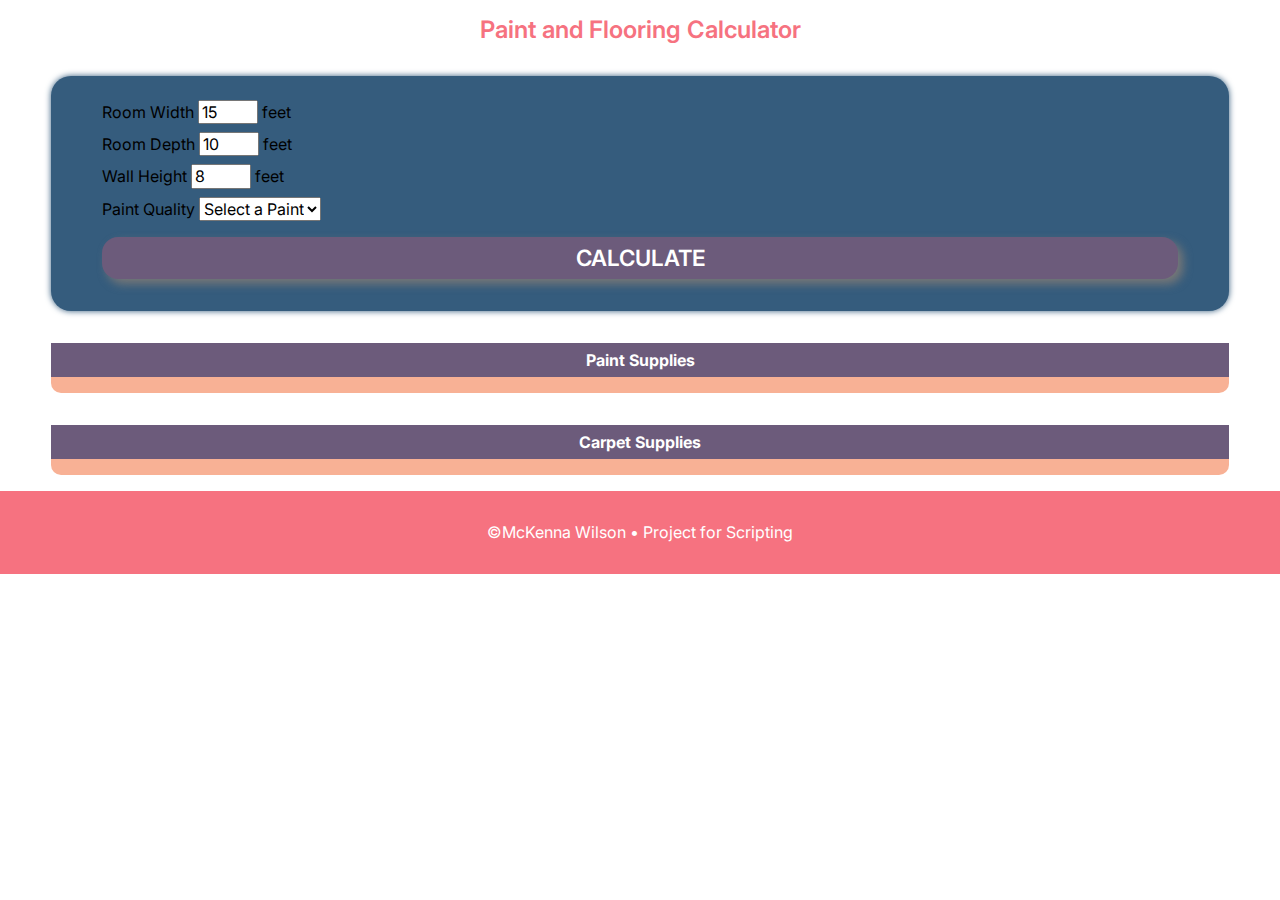
<file: 04HomeImprovement/index.html>
<!DOCTYPE html>
<html lang="en">

<head>
    <meta charset="UTF-8">
    <meta name="viewport" content="width=device-width, initial-scale=1.0">
    <title>Document</title>

    <link rel="preconnect" href="https://fonts.googleapis.com">
    <link rel="preconnect" href="https://fonts.gstatic.com" crossorigin>
    <link href="https://fonts.googleapis.com/css2?family=Cormorant+Garamond:ital,wght@0,300..700;1,300..700&family=Inter:ital,opsz,wght@0,14..32,100..900;1,14..32,100..900&family=Libertinus+Serif+Display&family=Onest:wght@100..900&display=swap"rel="stylesheet">


    <link rel="icon" type="image/png" sizes="32x32" href="favicon-16x16.png">
    <link rel="icon" type="image/png" sizes="16x16" href="favicon-32x32.png">



    <link rel="stylesheet" href="css/normalize.css">
    <link rel="stylesheet" href="css/small.css">
    <link rel="stylesheet" href="css/medium.css">
    <link rel="stylesheet" href="css/large.css">

</head>

<body>
    <header>
        <h1>Paint and Flooring Calculator</h1>
    </header>
    <main>
        <div class="data">
            <label>Room Width <input type="number" id="width" value="15"> feet</label>
            <label>Room Depth <input type="number" id="depth" value="10"> feet</label>
            <label>Wall Height <input type="number" id="height" value="8"> feet</label>
            Paint Quality <select id="quality">
                <option value="" disabled selected>Select a Paint</option>
                <option value="600">Premium</option>
                <option value="500">Standard</option>
                <option value="400">Economy</option>
            </select>
            <button id="calculate">Calculate</button>
        </div>

        <section>
            <div>
                <h2>Paint Supplies</h2>
                <ul id="paint"></ul>
            </div>
            <div>
                <h2>Carpet Supplies</h2>
                <ul id="carpet"></ul>
            </div>
        </section>

    </main>
    <footer>
        <p>&copy;McKenna Wilson &bull; Project for Scripting</p>
    </footer>


    <script src="js/scripts.js"></script>
</body>

</html>
</file>
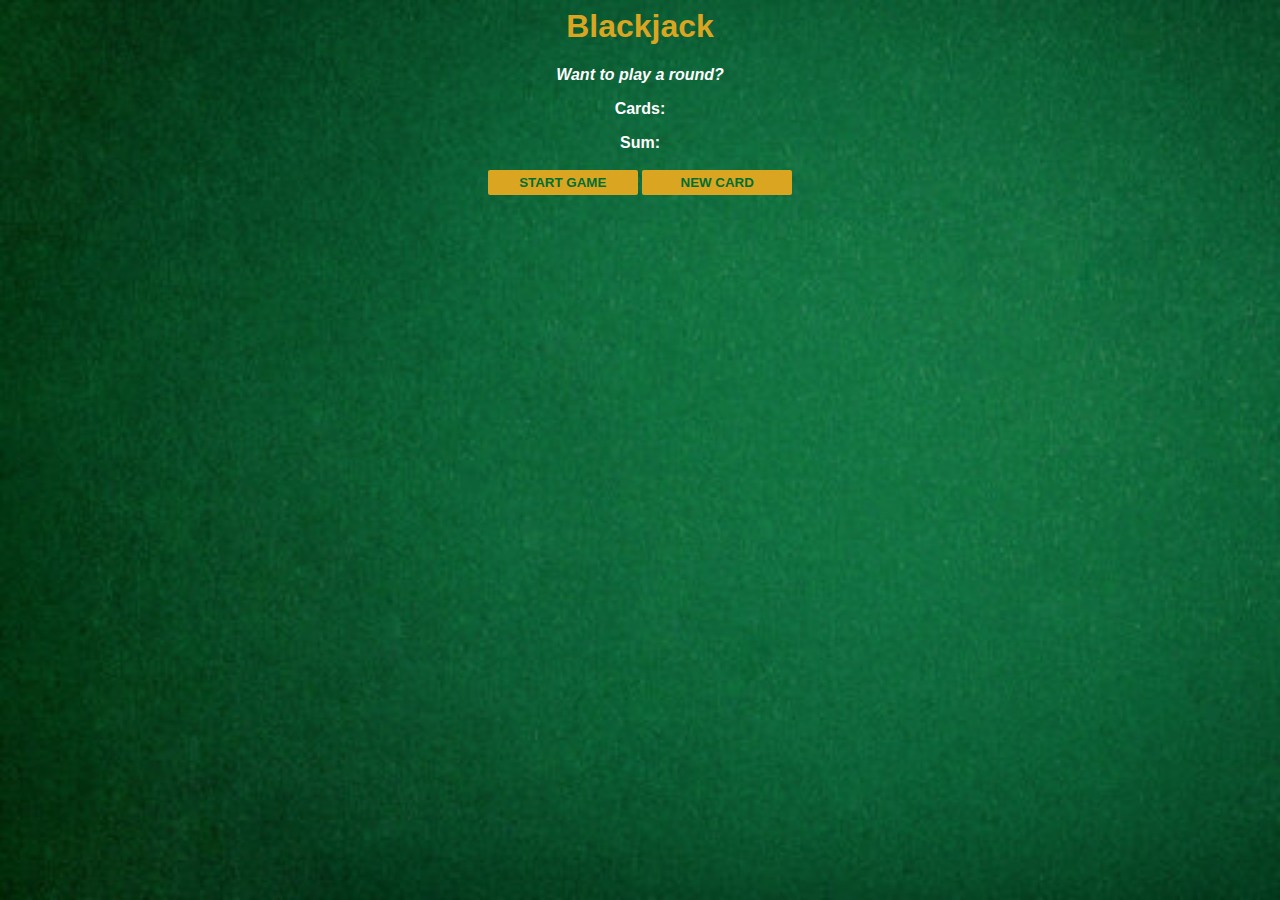
<file: blackJack Start/index.html>
<html>
    <head>
        <link rel="stylesheet" href="index.css">
    </head>
    <body>
        <h1>Blackjack</h1>
        <p id="message-el">Want to play a round?</p>
        <p id="cards-el">Cards:</p>
        <p id="sum-el">Sum:</p>
        <button onclick="startGame()">START GAME</button>
        <button onclick="newCard()">NEW CARD</button>
        <p id="player-el"></p>
        <script src="index.js"></script>
    </body>
</html>
</file>
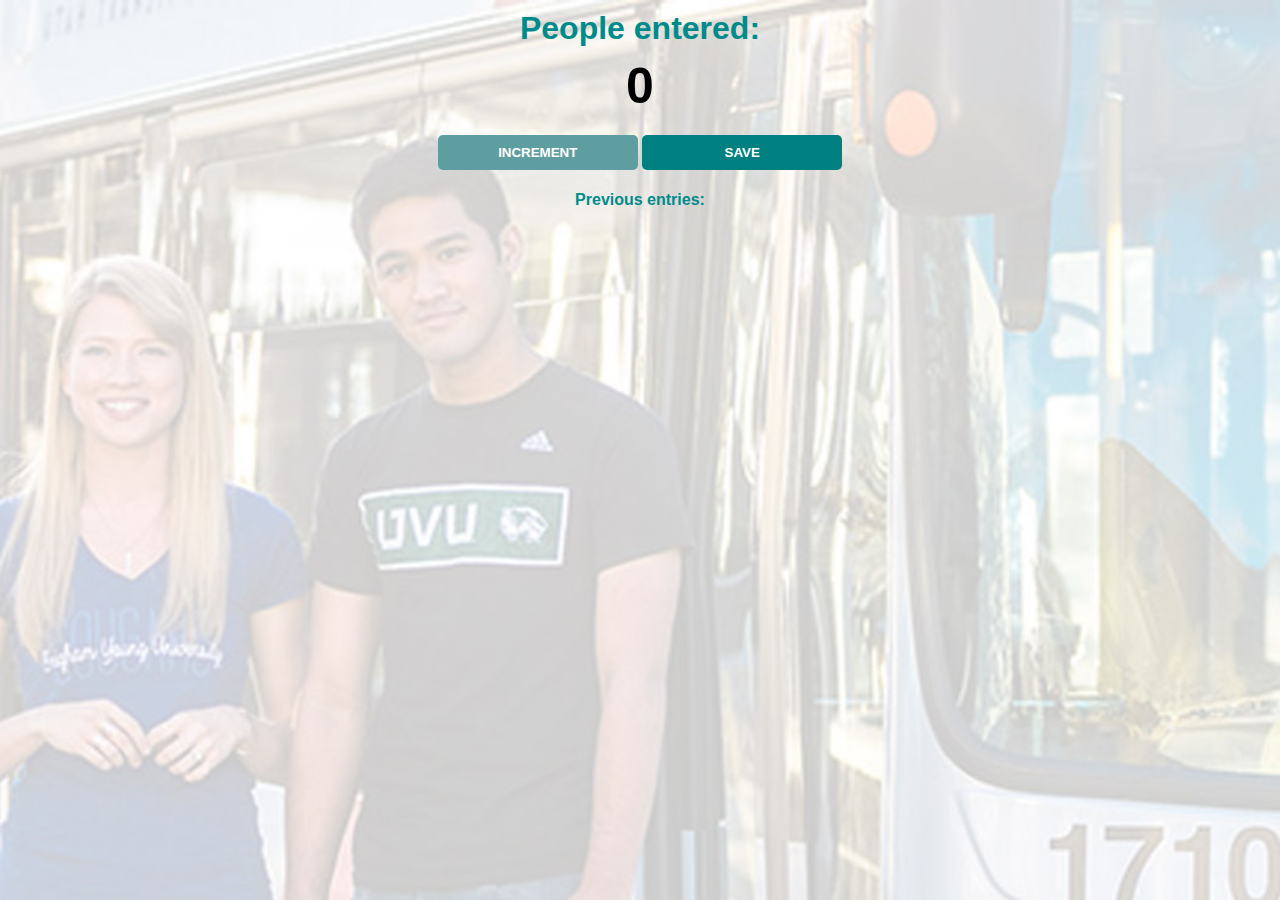
<file: counter-app/index.html>
<html>
    <head>
        <link rel="stylesheet" href="index.css">
    </head>
    <body>
        <h1>People entered:</h1>
        <h2 id="count-el">0</h2>
        <button id="increment-btn">INCREMENT</button>
        <button id="save-btn">SAVE</button>
        <p id="save-el">Previous entries: </p>
        <script src="index.js">
            nnerText
        </script>
    </body>
</html>
</file>
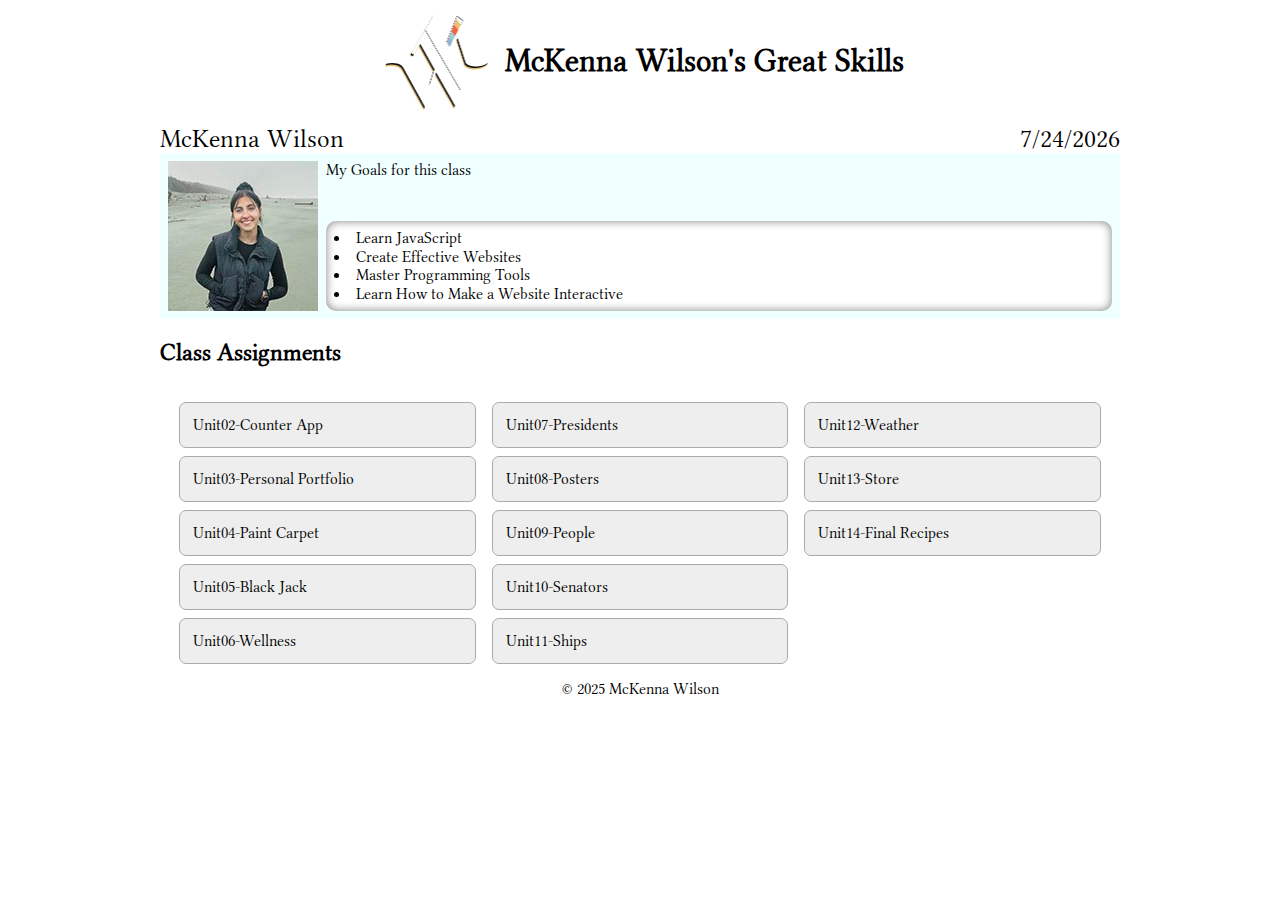
<file: greatskillsproject/index.html>
<!DOCTYPE html>
<html lang="en">

<head>
    <meta charset="UTF-8">
    <meta name="viewport" content="width=device-width, initial-scale=1.0">
    <title>McKenna's Great SKills Project</title>
    <link rel="preconnect" href="https://fonts.googleapis.com">
    <link rel="preconnect" href="https://fonts.gstatic.com" crossorigin>
    <link href="https://fonts.googleapis.com/css2?family=Cormorant+Garamond:ital,wght@0,300..700;1,300..700&family=Libertinus+Serif+Display&display=swap" rel="stylesheet">
    <link rel="stylesheet" href="css/normalize.css">
    <link rel="stylesheet" href="css/small.css">
    <link rel="stylesheet" href="css/medium.css">
    <link rel="stylesheet" href="css/large.css">

</head>

<body>
    <header>
        <img src="images/logo.png" alt="logo for the site">
        <h1>McKenna Wilson's Great Skills</h1>
    </header>
    <main>
        <section class="who">
            <p>McKenna Wilson</p>
            <date><script>document.write(new Date().toLocaleDateString() )</script></date>
        </section>

        <section class="about">
            <img src="images/photo.jpg" width="150" height="150" alt="McKenna's Photo">
            <div>
            <p>My Goals for this class</p>
            <ul>
                <li>Learn JavaScript</li>
                <li>Create Effective Websites</li>
                <li>Master Programming Tools</li>
                <li>Learn How to Make a Website Interactive</li>
            </ul> 
            </div>   
        </section>

        <h2>Class Assignments</h2>
        <div class="assignments">
            <a href="counter-app">Unit02-Counter App</a>
            <a href="personalportfolio">Unit03-Personal Portfolio</a>
            <a href="#">Unit04-Paint Carpet</a>
            <a href="#">Unit05-Black Jack</a>
            <a href="#">Unit06-Wellness</a>
            <a href="#">Unit07-Presidents</a>
            <a href="#">Unit08-Posters</a>
            <a href="#">Unit09-People</a>
            <a href="#">Unit10-Senators</a>
            <a href="#">Unit11-Ships</a>
            <a href="#">Unit12-Weather</a>
            <a href="#">Unit13-Store</a>
            <a href="#">Unit14-Final Recipes</a>

        </div>
    </main>

    <!--start footer-->
    <footer>
        &copy; 2025 McKenna Wilson
    </footer>

    <script src="js/scripts.js"></script>
</body>

</html>
</file>
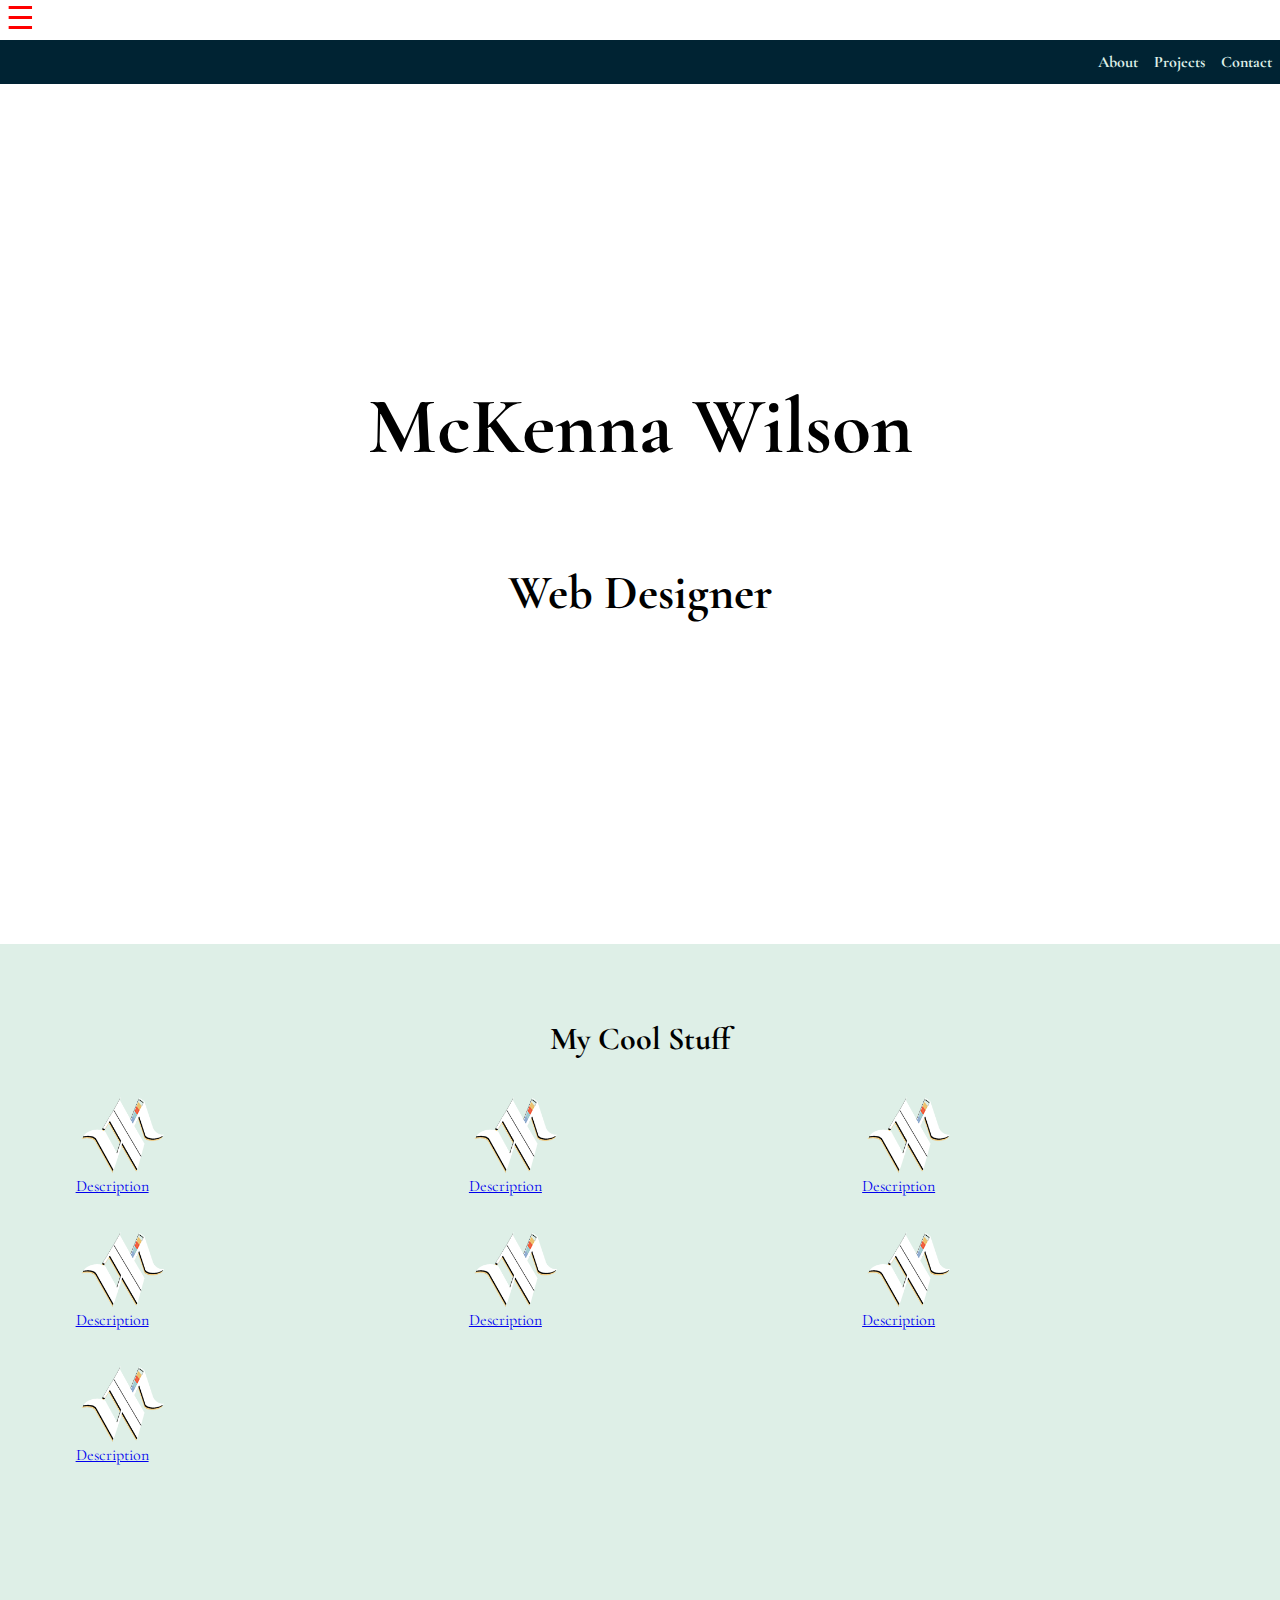
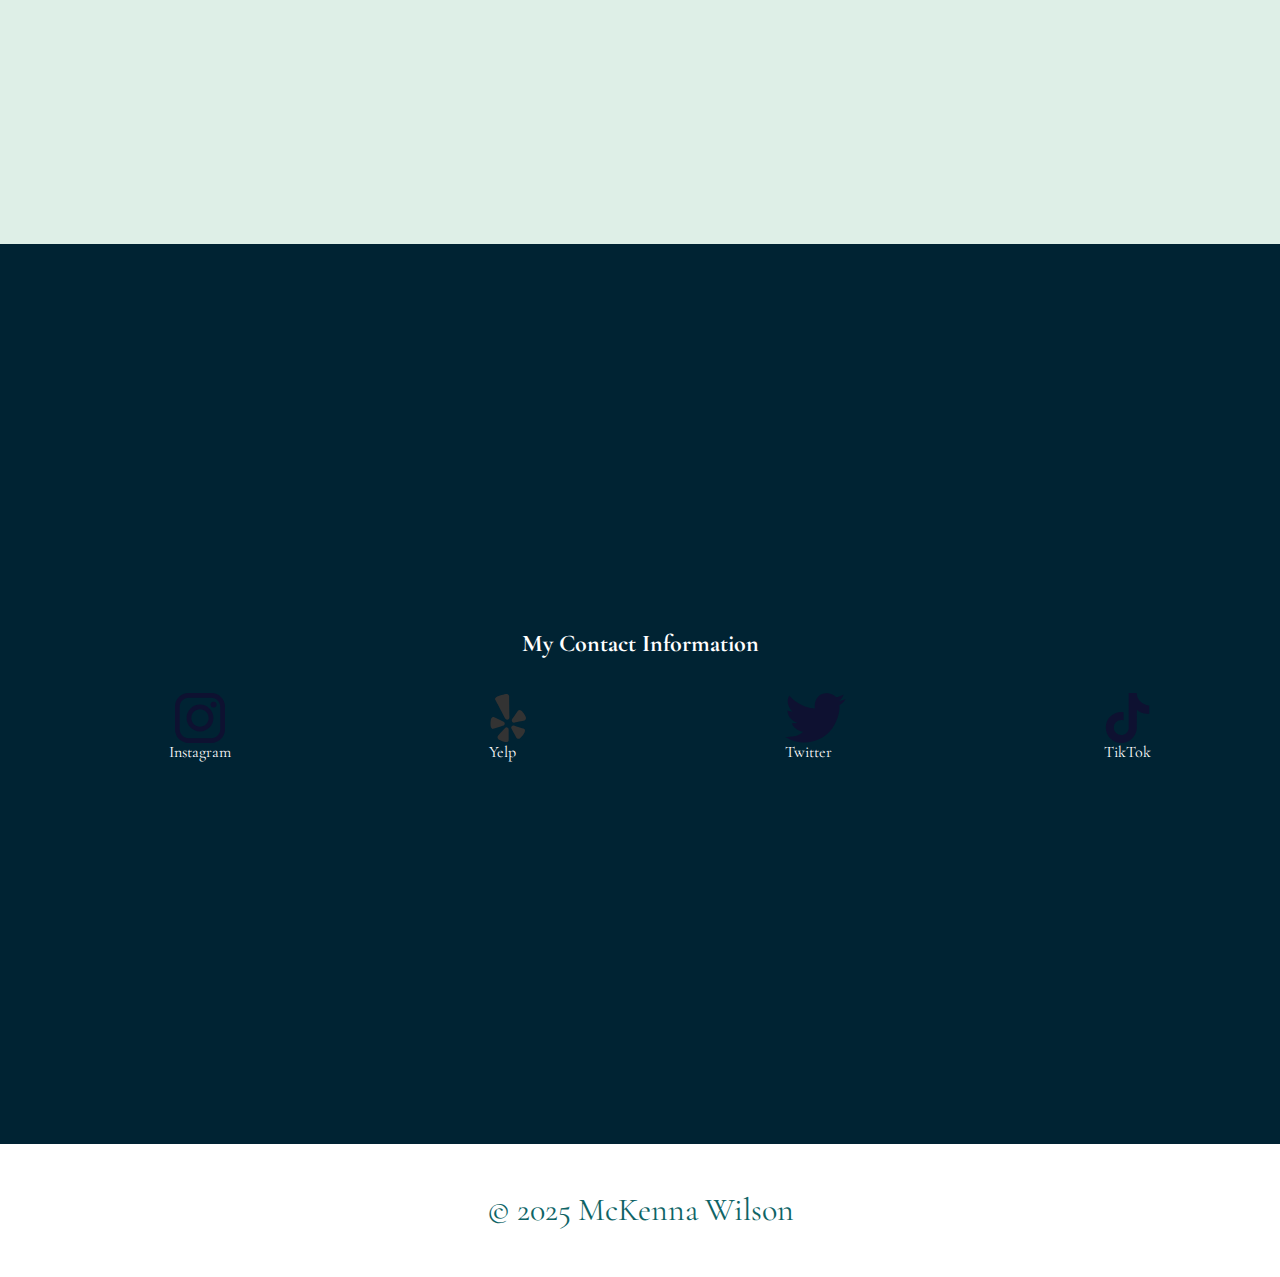
<file: personalportfolio/index.html>
<!DOCTYPE html>
<html lang="en">

<head>
    <meta charset="UTF-8">
    <meta name="viewport" content="width=device-width, initial-scale=1.0">
    <title>Document</title>

    <link rel="stylesheet" href="css/normalize.css">
    <link rel="stylesheet" href="css/small.css">
    <link rel="stylesheet" href="css/medium.css">
    <link rel="stylesheet" href="css/large.css">

    <link rel="preconnect" href="https://fonts.googleapis.com">
    <link rel="preconnect" href="https://fonts.gstatic.com" crossorigin>
    <link
        href="https://fonts.googleapis.com/css2?family=Cormorant+Garamond:ital,wght@0,300..700;1,300..700&family=Libertinus+Serif+Display&family=Onest:wght@100..900&display=swap"
        rel="stylesheet">

</head>

<body>
    <nav>
        <ul>
            <li><a href="#about">About</a></li>
            <li><a href="#projects">Projects</a></li>
            <li><a href="#contact">Contact</a></li>
        </ul>
    </nav>
    <main>
        <section id="about">
            <h1>McKenna Wilson</h1>
            <h2>Web Designer</h2>
        </section>
        <section id="projects">
            <h2>My Cool Stuff</h2>
            <div class="theParent">
                <a href="#" tagert="_blank">
                    <figure>
                        <img src="images/logo.png" alt="my icon">
                        <figcaption>Description</figcaption>
                    </figure>
                </a>
                <a href="#" tagert="_blank">
                    <figure>
                        <img src="images/logo.png" alt="my icon">
                        <figcaption>Description</figcaption>
                    </figure>
                </a>
                <a href="#" tagert="_blank">
                    <figure>
                        <img src="images/logo.png" alt="my icon">
                        <figcaption>Description</figcaption>
                    </figure>
                </a>
                <a href="#" tagert="_blank">
                    <figure>
                        <img src="images/logo.png" alt="my icon">
                        <figcaption>Description</figcaption>
                    </figure>
                </a>
                <a href="#" tagert="_blank">
                    <figure>
                        <img src="images/logo.png" alt="my icon">
                        <figcaption>Description</figcaption>
                    </figure>
                </a>
                <a href="#" tagert="_blank">
                    <figure>
                        <img src="images/logo.png" alt="my icon">
                        <figcaption>Description</figcaption>
                    </figure>
                </a>
                <a href="#" tagert="_blank">
                    <figure>
                        <img src="images/logo.png" alt="my icon">
                        <figcaption>Description</figcaption>
                    </figure>
                </a>



            </div><!-- end theParent -->


        </section>
        <section id="contact">
            <h2>My Contact Information</h2>
            <ul>
                <li><a href="#" targets="_blank"><img src="images/instagram.svg">Instagram</a></li>
                <li><a href="#" targets="_blank"><img src="images/yelp.svg">Yelp</a></li>
                <li><a href="#" targets="_blank"><img src="images/twitter.svg">Twitter</a></li>
                <li><a href="#" targets="_blank"><img src="images/tiotok.svg">TikTok</a></li>
            </ul>
        </section>


    </main>
    <footer>
        <p>&copy; 2025 McKenna Wilson</p>
    </footer>



    <script src="js/test-dev.min.js"></script>
    <script src="js/scripts.js"></script>
</body>

</html>
</file>
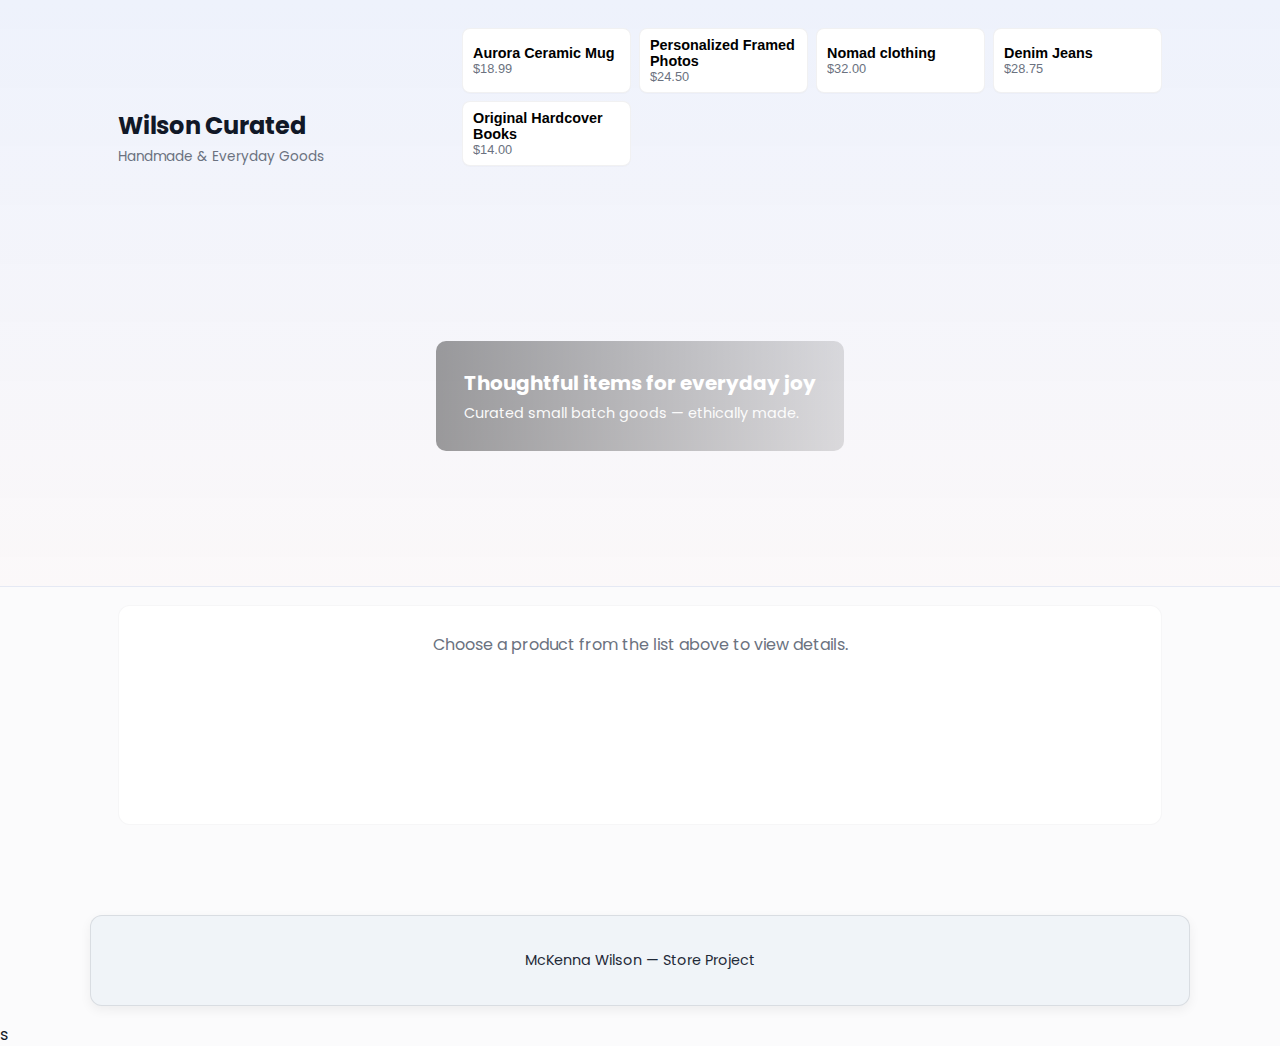
<file: products-store/index.html>
<!doctype html>
<html lang="en">
<head>
  <meta charset="utf-8" />
  <meta name="viewport" content="width=device-width,initial-scale=1" />
  <title>Wilson Curated — Handmade & Everyday Goods</title>

  
  <link rel="stylesheet" href="https://necolas.github.io/normalize.css/8.0.1/normalize.css">
  
  <link href="https://fonts.googleapis.com/css2?family=Poppins:wght@300;400;600;700&display=swap" rel="stylesheet">

  <link rel="stylesheet" href="css/small.css" />
  <link rel="stylesheet" href="css/medium.css" />
  <link rel="stylesheet" href="css/large.css" />

  <meta name="description" content="Small store demo — dynamic product listing and responsive layout.">
</head>
<body>
  <header class="site-header">
    <div class="header-inner">
      <div class="brand">
        <h1 class="store-title">Wilson Curated</h1>
        <p class="tagline">Handmade & Everyday Goods</p>
      </div>
      <nav class="main-nav" aria-label="Product navigation">
        
        <div id="product-links" class="product-links" role="list"></div>
      </nav>
    </div>

   
    <div class="hero" role="img" aria-label="Stack of handmade goods">
      <div class="hero-overlay">
        <h2>Thoughtful items for everyday joy</h2>
        <p>Curated small batch goods — ethically made.</p>
      </div>
    </div>
  </header>

  <main class="content">
    <section id="product-display" class="product-display" aria-live="polite">
      <p class="select-hint">Choose a product from the list above to view details.</p>
      
    </section>
  </main>

  <footer class="site-footer">
    <p>McKenna Wilson —  Store Project</p>
  </footer>

  <script src="scripts.js" type="module"></script>
</body>
</html>
s
</file>
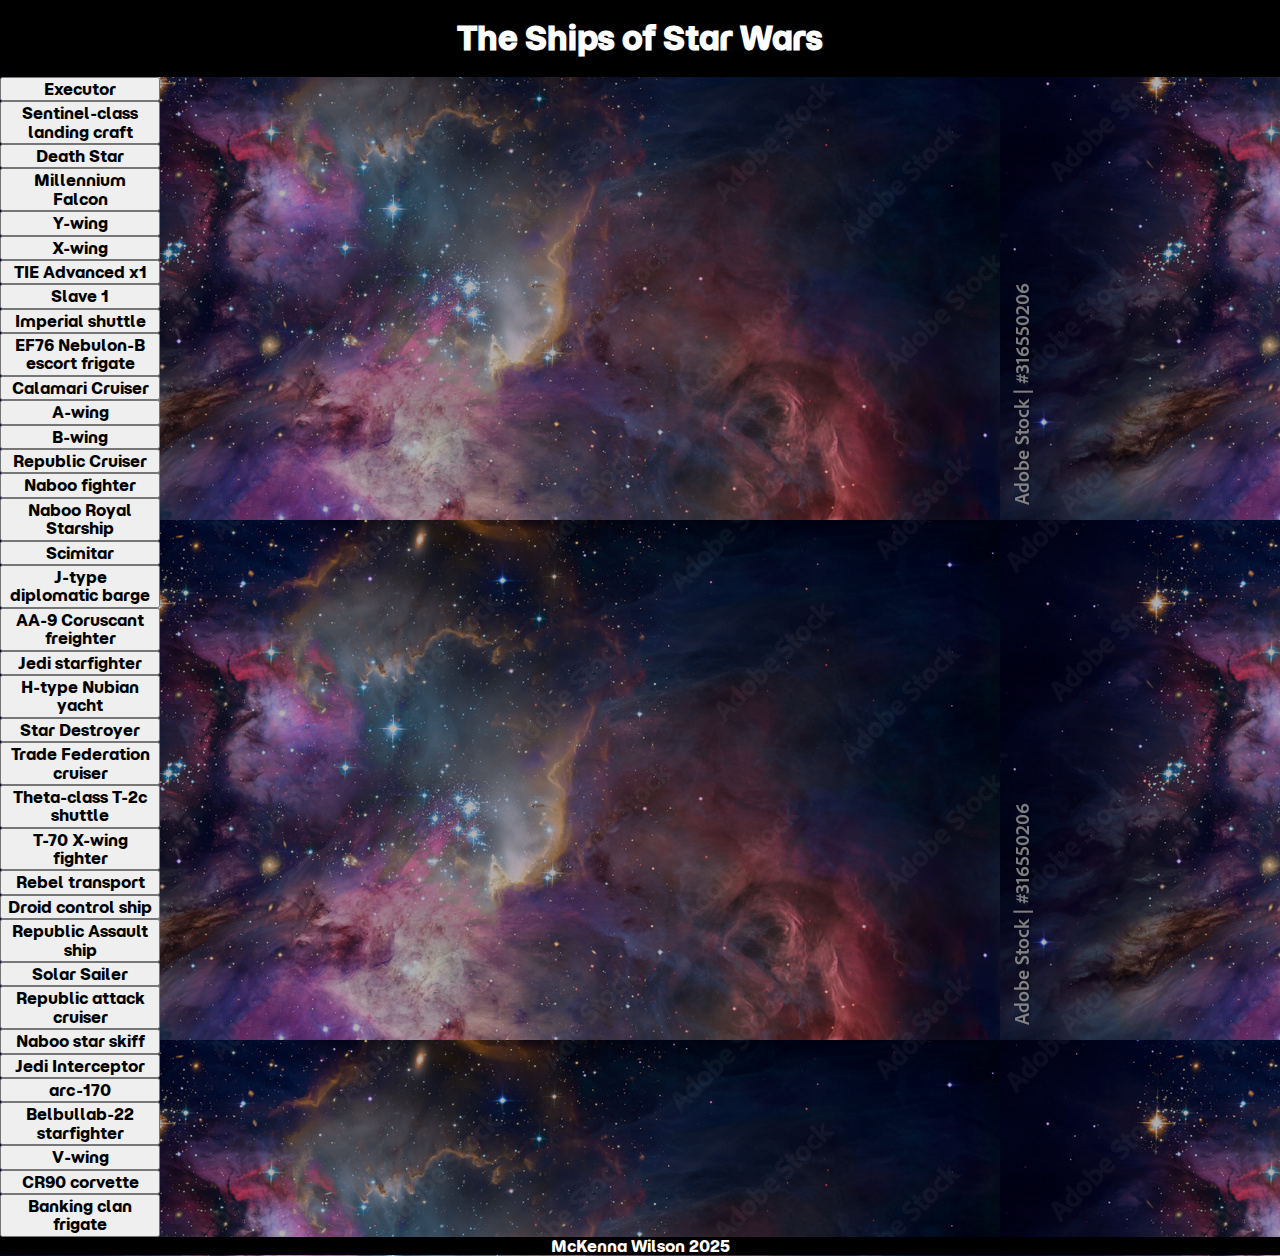
<file: ships/index.html>
<!DOCTYPE html>
<html lang="en">
<head>
    <meta charset="UTF-8">
    <meta name="viewport" content="width=device-width, initial-scale=1.0">
    <title>The Ships of Star Wars</title>

    
    <link rel="preconnect" href="https://fonts.googleapis.com">
    <link rel="preconnect" href="https://fonts.gstatic.com" crossorigin>

    
    <link href="https://fonts.googleapis.com/css2?family=Momo+Trust+Display&display=swap" rel="stylesheet">

   
    <link rel="stylesheet" href="css/normalize.css">
    <link rel="stylesheet" href="css/small.css">
    <link rel="stylesheet" href="css/medium.css">
    <link rel="stylesheet" href="css/large.css">
</head>
<body>
    <header>
        <h1>The Ships of Star Wars</h1>
    </header>

    <nav></nav>

    <main></main>

    <footer>McKenna Wilson 2025</footer>

    <!-- JavaScript -->
    <script src="js/scripts.js"></script>
</body>
</html>
</file>
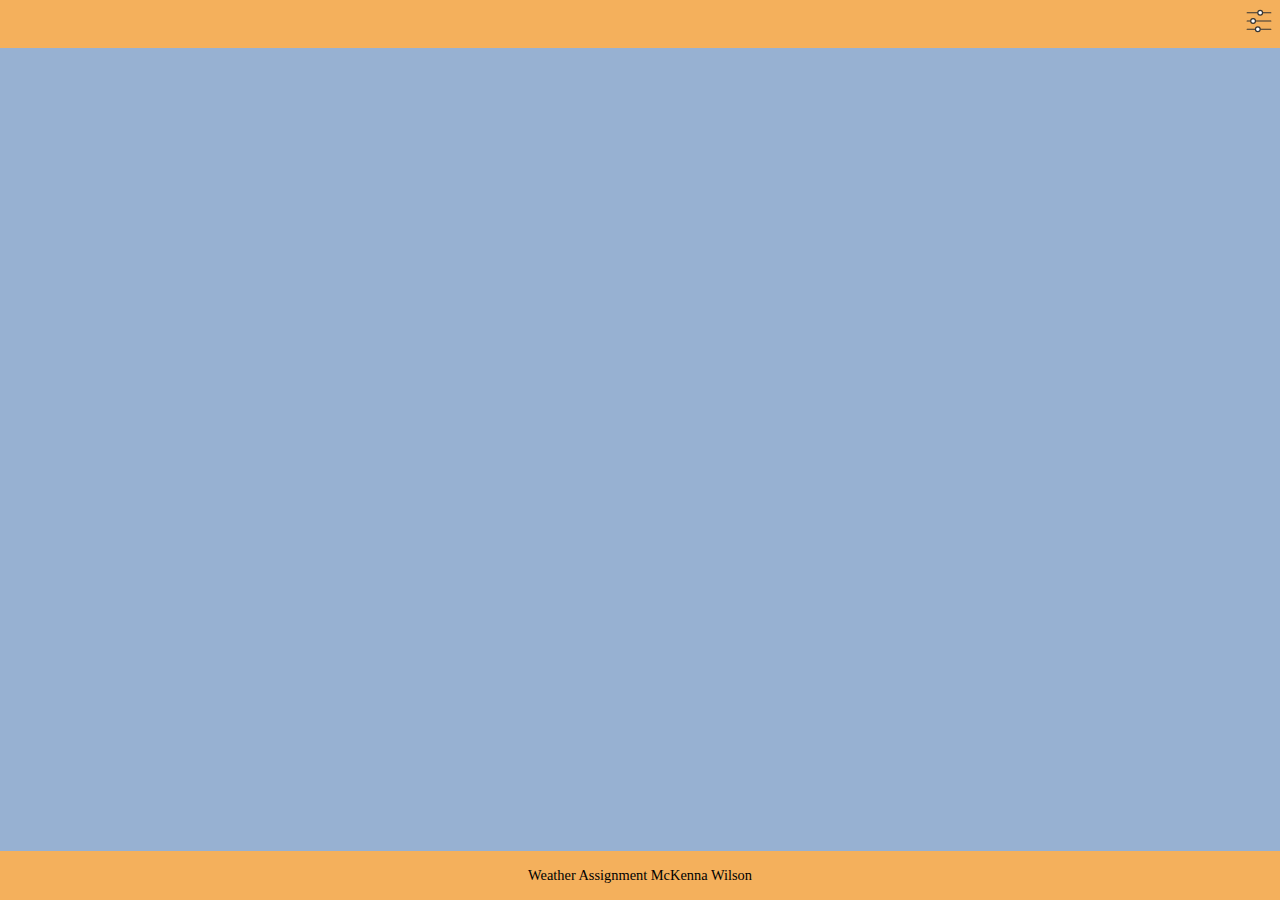
<file: weather/index.html>
<!DOCTYPE html>
<html lang="en">
<head>
    <meta charset="UTF-8">
    <meta name="viewport" content="width=device-width, initial-scale=1.0">
    <title>Document</title>

    <link rel="apple-touch-icon" sizes="180x180" href="images/apple-touch-icon.png">
    <link rel="icon" type="image/png" sizes="32x32" href="images/favicon-32x32.png">
    <link rel="icon" type="image/png" sizes="16x16" href="images/favicon-16x16.png">
    <link rel="icon" type="image/png" sizes="48x48" href="images/favicon.ico">
    <link rel="manifest" href="images/site.webmanifest">

    <link rel="stylesheet" href="css/normalize.css">
    <link rel="stylesheet" href="css/small.css">
    <link rel="stylesheet" href="css/medium.css">
    <link rel="stylesheet" href="css/large.css">

</head>
<body>
    <header>
        <span id="town"></span>
        <span id="settings"><img src="images/settings.svg" alt="settings"></span>
    </header>
    <main>
        <section id="weatherCard"></section>
        <aside>
            <p>Enter a Zipcode in the United States</p>
            <input type="number" id="newZip">
            <button id="applyZip">Set New Zipcode</button>
        </aside>
    </main>
    <footer>Weather Assignment McKenna Wilson</footer>
    


    <script src="js/scripts.js"></script>
</body>
</html>
</file>
<file: 04HomeImprovement/css/small.css>
/* Prevent adjustments of font size after orientation changes in IE on Windows Phone and in iOS.  */
html {-webkit-text-size-adjust: 100%; -ms-text-size-adjust: 100%;}

/*  apply a natural box layout model to all elements  */
* { -moz-box-sizing: border-box; -webkit-box-sizing: border-box; box-sizing: border-box; }

:root {
    font-family: 'Inter', sans-serif;
    --primaryColor: #f67280;
}

header h1 {
    text-align: center;
    margin: 0; 
    padding: 1rem 2%;
    font-weight: 600;
    font-size: 1.5rem;
    color: var(--primaryColor);
}

.data {
    margin: 1rem 4%; 
    padding: 1rem 4%;
    background-color: #355c7d;
    border-radius: 20px;
    box-shadow: 0 0 6px #355c7d;
}

.data label {
    display: block; 
    margin: .5rem 0;
}

.data input {width:60px;}
.data button {
    width: 100%;
    padding: .5rem 0;
    margin: 1rem 0;
    background: #6c5b7b;
    background: linear-gradient#6c5b7b;
    color: white;
    text-transform: uppercase;
    border: none;
    border-radius: 16px;
    box-shadow: 5px 5px 10px #777;
    font-weight: 600;
    font-size: 1.4rem;
}

section {
    display: flex;
    flex-wrap:wrap; 
}

section div {
    margin: 1rem 4%;
    flex-basis: 96%;
    background-color: #f8b195;
    border-radius: 0 0 10px 10px;
}

section div h2 {
    margin: 0; 
    padding: .5rem 0;
    background-color: #6c5b7b;
    color: white;
    font-size: 1rem;
    text-align: center;
}
section ul {list-style-type:circle;}

footer {
    background-color: var(--primaryColor);
    padding: 1rem 2%;
    color: white;
    text-align:center;
}
</file>
<file: 04HomeImprovement/css/medium.css>
@media only screen and (min-width: 35rem) {

    
} /* end media query*/
</file>
<file: 04HomeImprovement/css/large.css>
@media only screen and (min-width: 60rem) {

} /* end media query*/
</file>
<file: blackJack Start/index.css>
body {
    font-family: 'Trebuchet MS', 'Lucida Sans Unicode', 'Lucida Grande', Arial, sans-serif;
    background-image: url("image.jpg");
    background-size: cover;
    font-weight: bold;
    color: white;
    text-align: center;
}

h1 {
    color: goldenrod;
}

#message-el {
    font-style: italic;
}

button {
    color: #016f32;
    width: 150px;
    background: goldenrod;
    padding-top: 5px;
    padding-bottom: 5px;
    font-weight: bold;
    border: none;
    border-radius: 2px;
    margin-bottom: 2px;
    margin-top: 2px;
}
</file>
<file: counter-app/index.css>
body {
    background-image: url("station.jpg");
    background-size: cover;
    font-family: sans-serif;
    font-weight: bold;
    text-align: center;
}

.container {
    background: paleturquoise;
    max-width: 80%;
    margin: auto;
    border: 3px solid darkcyan;
    border-radius: 10px;
}

h1 {
    margin-top: 10px;
    margin-bottom: 10px;
    color:darkcyan;
}

h2 {
    font-size: 50px;
    margin-top: 0;
    margin-bottom: 20px;
}

p {
    color: darkcyan;
}

button {
    border: none;
    padding-top: 10px;
    padding-bottom: 10px;
    color: white;
    font-weight: bold;
    width: 200px;
    margin-bottom: 5px;
    border-radius: 5px;
}

#increment-btn {
    background: cadetblue;
}

#save-btn {
    background: teal;
}
</file>
<file: greatskillsproject/css/small.css>
/* Prevent adjustments of font size after orientation changes in IE on Windows Phone and in iOS.  */
html {-webkit-text-size-adjust: 100%; -ms-text-size-adjust: 100%;}

/*  apply a natural box layout model to all elements  */
* { -moz-box-sizing: border-box; -webkit-box-sizing: border-box; box-sizing: border-box; }

body {
    font-size:16px;
    font-family: "Libertinus Serif Display", system-ui;
}

header {
    display:flex; 
    justify-content:center;
    padding:.5rem 2vw;
    align-items: center;
}

header h1 {font-size: 1rem; padding-left: .5rem;}

main {
    margin: 1rem 2%;s
}


section.who {
    display: flex;;
    justify-content:space-between;
    font-size: 1.2rem;
}

section.who p {
    margin: 0;
}

section.about {
    display: flex;
    background-color:azure;
    padding: .5rem;
}

section.about p {
    margin:0;
}

section.about ul {
    margin:0;
}

section.about div {
    display:flex; 
    flex-direction: column;
    justify-content: space-between;
    margin-left: .5rem;
    width: 100%;
}

section.about div ul {
    background-color: white;
    border-radius: 10px;
    padding: .5rem;
    list-style-position: inside;
    box-shadow: inset 0 0 10px grey;
}

h2 {font-size: 1rem;}

.assignments {
    padding:1rem 2%;
}

.assignments a {
    display: block;
    padding: .8rem;
    margin-bottom: .5rem;
    border: 1px solid #aaa;
    border-radius:7px;
    background-color: #eee;
    color:black;
    text-decoration: none;
}

.assignments a:hover {
    background-color: azure;

}

header img {
    width: 40px;
    height: auto;
}

footer {
  text-align: center;
}
</file>
<file: greatskillsproject/css/medium.css>
@media only screen and (min-width: 35rem) {
header h1 {font-size: 2rem}
    section.who {font-size: 1.6rem}
    h2 {font-size: 1.5rem;}

    .assignments {
        column-count: 2;
    }

    header img {
    width: 120px;
    height: auto;
}

footer {
  text-align: center;
}

} /* end media query*/
</file>
<file: greatskillsproject/css/large.css>
@media only screen and (min-width: 60rem) {

    header, main, footer {
        max-width: 60rem;
        margin: 0 auto;
    }
    .assignments {
        column-count: 3;
    }

    .logo {
    width: 50px;  
    height: auto;   
}

header img {
    width: 120px;
    height: auto;
}

footer {
  text-align: center;
}

} /* end media query*/
</file>
<file: personalportfolio/css/small.css>
/* Prevent adjustments of font size after orientation changes in IE on Windows Phone and in iOS.  */
html {-webkit-text-size-adjust: 100%; -ms-text-size-adjust: 100%;}

/*  apply a natural box layout model to all elements  */
* { -moz-box-sizing: border-box; -webkit-box-sizing: border-box; box-sizing: border-box; }


:root {
    scroll-behavior: smooth;
}


body {
  font-family: "Cormorant Garamond", serif;
  --lightweight: 300;
  --heavyweight: 700;
  --primarycolor: white;
  scroll-behavior: smooth;
}




nav {
    position:sticky;
    top: 40px;
    background-color: #002333;
}

nav ul {
    margin: 0;
    display: flex;
    justify-content: flex-end;
    list-style-type: none;;
}

nav a {
    padding: .8rem .5rem;
    display: block;
    text-decoration: none;
    color: #DEEFE7;
    font-weight: var(--heavyweight);
}

nav a:hover {
    background-color: lightgray;
    color: white;
}


section#about {
    padding: 50px;
    background-color:#FFFFFF;
    height: 100vh;
    text-align: center;
    display: flex;
    flex-direction: column;
    justify-content: center;
}

section#about h1 {
    font-size: 2rem;
    text-align: center;
}

section#about h2 {
    font-size: 1.5rem;
    color: #DEEFE7;
    text-align: center;
}

section#projects {
    background-color:#DEEFE7;
    min-height: 100vh;
    padding: 50px;
}

section#projects h2 {
    text-align: center;
    font-size: 2rem;
    margin-bottom: 20px;
}

section#projects figure {
    margin: 0;
    width: calc(33.333% - 20px);
    box-sizing: border-box;
}

section#projects img {
    width: 100%;
    display: block;
}

div.theParent {
    display: flex;
    flex-wrap: wrap;
}

div.theParent a {
    flex-basis: 100%;
    padding: 1rem 2vw;
}

section#contact {
    background-color: #002333;
    height: 100vh;
    display: flex;
    flex-direction: column;
    justify-content:center;

}

section#contact h2 {
    color: white;
    text-align: center;
}

section#contact ul {
    display: flex;
    justify-content: space-around;
}

section#contact li {
    list-style-type:none;
}

section#contact a {
    color:white;
    text-decoration: none;
    display:block;
    transition: transform 0.3s ease-in-out;
}

section#contact a img {
    height: 50px;
    display: block;
    text-align: center;
    width: 100%;
} 

section#contact a:hover {
    text-decoration: underline;
    transform: translateY(10px);
}

footer p, footer span {
    font-size: 2rem;
    text-align: center;
    color: #0F6466;
    padding: 1rem 0;
}
</file>
<file: personalportfolio/css/medium.css>
@media only screen and (min-width: 35rem) {




section#about h1 {
    font-size: 4rem;
}

section#about h2 {
    font-size: 2rem;
    color: black;
}
    
div.theParent a {
    flex-basis: 50%;
}


} /* end media query*/
</file>
<file: personalportfolio/css/large.css>
@media only screen and (min-width: 60rem) {



section#about h1 {
    font-size: 5rem;
}

section#about h2 {
    font-size: 3rem;
    color: black;
}

div.theParent a {
    flex-basis: 33.33%;
}

} /* end media query*/
</file>
<file: products-store/css/small.css>
html {
  -webkit-text-size-adjust: 100%;
  -ms-text-size-adjust: 100%;
}

* {
  -moz-box-sizing: border-box;
  -webkit-box-sizing: border-box;
  box-sizing: border-box;
}

:root {
  --bg: #fbfbfc;
  --card: #ffffff;
  --muted: #6b7280;
  --accent: #2266ff;
  --accent-2: #ff6b6b;
  --max-width: 1100px;
  --radius: 12px;
  --gap: 16px;
  --font: "Poppins", system-ui, -apple-system, "Segoe UI", Roboto, "Helvetica Neue", Arial;
}

* {
  box-sizing: border-box
}

html,
body {
  height: 100%
}

body {
  font-family: var(--font);
  background: var(--bg);
  color: #111827;
  margin: 0;
  line-height: 1.4;
  -webkit-font-smoothing: antialiased;
  -moz-osx-font-smoothing: grayscale;
}

.site-header {
  background: linear-gradient(180deg, rgba(34, 102, 255, 0.06), rgba(255, 107, 107, 0.02));
  border-bottom: 1px solid rgba(17, 24, 39, 0.04);
}

.header-inner {
  max-width: var(--max-width);
  margin: 0 auto;
  padding: 20px;
  display: flex;
  gap: var(--gap);
  align-items: center;
  justify-content: space-between;
}

.brand {
  display: flex;
  flex-direction: column;
  gap: 4px;
}

.store-title {
  margin: 0;
  font-size: 1.25rem;
  font-weight: 700;
  letter-spacing: -0.01em;
}

.tagline {
  margin: 0;
  font-size: 0.85rem;
  color: var(--muted);
}

.product-links {
  display: grid;
  grid-template-columns: repeat(2, minmax(0, 1fr));
  gap: 8px;
  width: 380px;
}

.product-links button {
  background: var(--card);
  border: 1px solid rgba(17, 24, 39, 0.06);
  padding: 8px 10px;
  border-radius: 8px;
  text-align: left;
  cursor: pointer;
  font-weight: 600;
  font-size: 0.9rem;
  box-shadow: 0 1px 0 rgba(17, 24, 39, 0.02);
  transition: transform .12s ease, box-shadow .12s ease;
}

.product-links button:hover,
.product-links button:focus {
  transform: translateY(-3px);
  box-shadow: 0 6px 18px rgba(2, 6, 23, 0.06);
  outline: none;
}

.hero {
  height: 220px;
  background-image: url('https://static2.gensler.com/uploads/image/103478/1763575674247/adorn-pa-hero-2000x1125.jpg');
  background-position: center;
  background-size: cover;
  display: flex;
  align-items: center;
  justify-content: center;
  border-radius: 0 0 var(--radius) var(--radius);
  margin-top: 12px;
  position: relative;
  overflow: hidden;
}

.hero-overlay {
  background: rgba(0, 0, 0, 0.28);
  color: #fff;
  padding: 18px;
  text-align: center;
  border-radius: 8px;
}

.hero-overlay h2 {
  margin: 0;
  font-size: 1.25rem
}

.hero-overlay p {
  margin: 6px 0 0;
  font-size: 0.9rem;
  opacity: 0.95
}

.content {
  max-width: var(--max-width);
  margin: 18px auto;
  padding: 0 18px 48px;
}

.product-display {
  background: var(--card);
  border-radius: 12px;
  padding: 18px;
  border: 1px solid rgba(17, 24, 39, 0.04);
  min-height: 220px;
}

.select-hint {
  color: var(--muted);
  margin: 0;
}

.product-card {
  display: flex;
  gap: 16px;
  align-items: flex-start;
}

.product-card .thumb {
  min-width: 120px;
  height: 120px;
  border-radius: 10px;
  overflow: hidden;
  flex-shrink: 0;
}

.product-card .thumb img {
  width: 100%;
  height: 100%;
  object-fit: cover;
  display: block;
}

.product-card .meta {
  flex: 1;
}

.product-name {
  font-size: 1.15rem;
  margin: 0 0 6px;
  font-weight: 700
}

.product-price {
  margin: 0 0 10px;
  font-weight: 600;
  color: var(--accent)
}

.product-desc {
  margin: 0 0 12px;
  color: var(--muted)
}

.product-tags {
  display: flex;
  gap: 8px;
  flex-wrap: wrap
}

.tag {
  font-size: 0.8rem;
  padding: 6px 8px;
  border-radius: 999px;
  background: rgba(34, 102, 255, 0.08);
  color: var(--accent);
  border: 1px solid rgba(34, 102, 255, 0.08);
}

.site-footer {
  text-align: center;
  padding: 20px;
  border-radius: 12px; 
  background-color: #f0f4f8; 
  color: #1f2937; 
  font-size: 0.9rem;
  margin: 18px auto;
  max-width: var(--max-width); 
  border: 1px solid rgba(17, 24, 39, 0.1);
  box-shadow: 0 4px 12px rgba(0,0,0,0.06); 
}

button:focus {
  outline: 3px solid rgba(34, 102, 255, 0.14);
  outline-offset: 2px
}
</file>
<file: products-store/css/medium.css>
@media only screen and (min-width: 35rem) {

    @media (min-width: 700px) {
  .header-inner{
    padding:24px;
  }

  /* Nav becomes 3 columns on medium screens (requirement) */
  .product-links{
    grid-template-columns: repeat(3, minmax(0,1fr));
    width:520px;
  }

  .hero{
    height:300px;
  }

  /* Product detail: side-by-side */
  .product-card{
    display:grid;
    grid-template-columns: 1fr 2fr;
    gap:20px;
    align-items:start;
  }

  .product-card .thumb{
    min-width:240px;
    height:240px;
    border-radius:14px;
  }

  .product-name{font-size:1.5rem}
  .product-price{font-size:1.15rem}
}
} /* end media query*/
</file>
<file: products-store/css/large.css>
@media only screen and (min-width: 60rem) {
@media (min-width: 1000px) {
  .header-inner{
    padding:28px;
  }

  /* Nav becomes 4 columns on large screens (requirement) */
  .product-links{
    grid-template-columns: repeat(4, minmax(0,1fr));
    width:700px;
  }

  .hero{
    height:380px;
    border-radius:0;
  }

  .header-inner{
    align-items:flex-end;
  }

  .store-title{
    font-size:1.5rem;
  }

  .content{
    padding:0 28px 72px;
  }

  /* Product detail card larger and center aligned */
  .product-display{
    display:flex;
    justify-content:center;
    padding:28px;
  }

  .product-card{
    max-width:900px;
    grid-template-columns: 1fr 1.2fr;
  }

  .hero-overlay{
    padding:28px;
    border-radius:10px;
    background:linear-gradient(90deg, rgba(0,0,0,0.38), rgba(0,0,0,0.12));
    text-align:left;
  }
}
} /* end media query*/
</file>
<file: ships/css/small.css>
/* Prevent adjustments of font size after orientation changes in IE on Windows Phone and in iOS.  */
html {-webkit-text-size-adjust: 100%; -ms-text-size-adjust: 100%;}

/*  apply a natural box layout model to all elements  */
* { -moz-box-sizing: border-box; -webkit-box-sizing: border-box; box-sizing: border-box; }

body {
    font-family: 'Momo Trust Display', Arial, sans-serif; /* Google Font first, fallback after */
    margin: 0;
    padding: 0;
    background-image: url(../images/background.jpeg);
}

header h1 {
    text-align: center;
    color: white;
    background-color: black;
    margin: 0;
    padding: 20px 0;
}

nav {
    display: grid;
    grid-template-columns: 1fr 1fr 1fr;
}

nav button {
    width: 100%;
}

nav button:hover {
    background-color: #444;    
    color: white;             
    cursor: pointer;         
    transform: scale(1.05);    
    transition: all 0.3s ease; 
}

main {
    display: flex;
    flex-wrap: wrap;           
    justify-content: center;   
    gap: 20px;                 
    padding: 20px;             
    background-color: rgba(0,0,0,0.3); 
}

main figure {
    margin: 0;
    width: 100%;
    padding: 10px;
}


main figure img {
    width: 100%;
    max-width: 600px;
}


main figcaption {
    color: white;
    text-align: center;
    font-size: 1.1rem;  
    margin-top: 10px;  
}


footer {
    color: white;
    background-color: black;
    text-align: center;
}
</file>
<file: ships/css/medium.css>
@media only screen and (min-width: 35rem) {
body {
    display: grid; 
    grid-template-columns: 160px auto;
}
    nav {display: block;}
    header { grid-column: 1 / span 2;}
    footer { grid-column: 1 / span 2;}
} /* end media query*/
</file>
<file: ships/css/large.css>
/* Large screens: 768px and up */
@media (min-width: 768px) {
    main {
        display: flex;
        flex-wrap: wrap;
        justify-content: center;
        gap: 20px;
        padding: 20px;
    }

    main figure {
        width: 80%; /* figure takes 80% of container width */
        max-width: 1200px; /* optional limit */
        margin: 0;
        padding: 10px;
    }

    main figure img {
        width: 100%;    /* scale image to figure width */
        height: auto;   /* keep proportions */
        display: block; /* removes extra space under image */
    }

    main figcaption {
        font-size: 1.2rem;
        text-align: center;
    }
} /* end media query*/
</file>
<file: weather/css/small.css>
/* Prevent adjustments of font size after orientation changes in IE on Windows Phone and in iOS. */
html {
    -webkit-text-size-adjust: 100%;
    -ms-text-size-adjust: 100%;
}

/* apply a natural box layout model to all elements */
* {
    -moz-box-sizing: border-box;
    -webkit-box-sizing: border-box;
    box-sizing: border-box;
}

body {
     background-color: #97B1D2;
}

header {
    display: grid;
    grid-template-columns: auto 42px;
    background-color: #F4B05C;
}

header span:nth-child(2) {
    padding: .5rem;
}

#town {
    padding: .5rem;
    text-align: center;       
    color: #FD2399;           
    font-size: 2rem;           
    font-weight: bold;         
    margin: 1rem 0;            
}

aside {
    display: none;
}

aside.show {
    display: block;
    position: absolute;
    top: 70px;
    left: 10px;
    right: 10px;
    height: 400px;
    padding: 1rem 2vw;
    border-radius: 20px;
    background-color: rgba(244, 176, 92, 0.95);
    color: #FD2399;
    text-align: center;
    box-shadow: 0 0 10px black;
}

aside p {
    font-size: 1.1rem;
    font-weight: 500;
}

.date {
    text-align: center;       
    font-size: 3rem;      
    margin: 1rem 0;          
    color: #FD2399;          
}


.temperature {
    display: block;         
    margin: 0.5rem auto;     
    text-align: center;     
    font-size: 3rem;      
    font-weight: bold;      
    color: #FD2399;        
}

.weather-icon {
    display: block;
    margin: 0.5rem auto;
    width: 100px;
    height: 100px;
}

.humidity {
    font-size: 1.5rem;           
    font-weight: 500;         
    color: black;           
    text-align: center;      
    margin: 0.5rem 0;         
}

.max-temperature {
    font-size: 1.5rem;         
    font-weight: bold;          
    color: black;            
    text-align: center;       
    margin: 0.5rem 0;          
}

.min-temperature {
    font-size: 1.5rem;           
    font-weight: bold;          
    color: black;            
    text-align: center;       
    margin: 0.5rem 0;         
}

.wind-speed {
    font-size: 1.5rem;          
    font-weight: bold;          
    color: black;            
    text-align: center;       
    margin: 0.5rem 0;        
}

#parentTag {
    display: flex;
    flex-direction: column;   
    align-items: center;        
    justify-content: flex-start;
    gap: 0.5rem;               
}

footer {
    background-color: #97B1D2;
    text-align: center;
    position: absolute;
    bottom: 0;
    background-color: #F4B05C;
    width: 100%;
    padding: 1rem;
    font-size: .9rem;
    font-weight: 500;
}
</file>
<file: weather/css/medium.css>
@media only screen and (min-width: 35rem) {

    
} /* end media query*/
</file>
<file: weather/css/large.css>
@media only screen and (min-width: 60rem) {

} /* end media query*/
</file>
